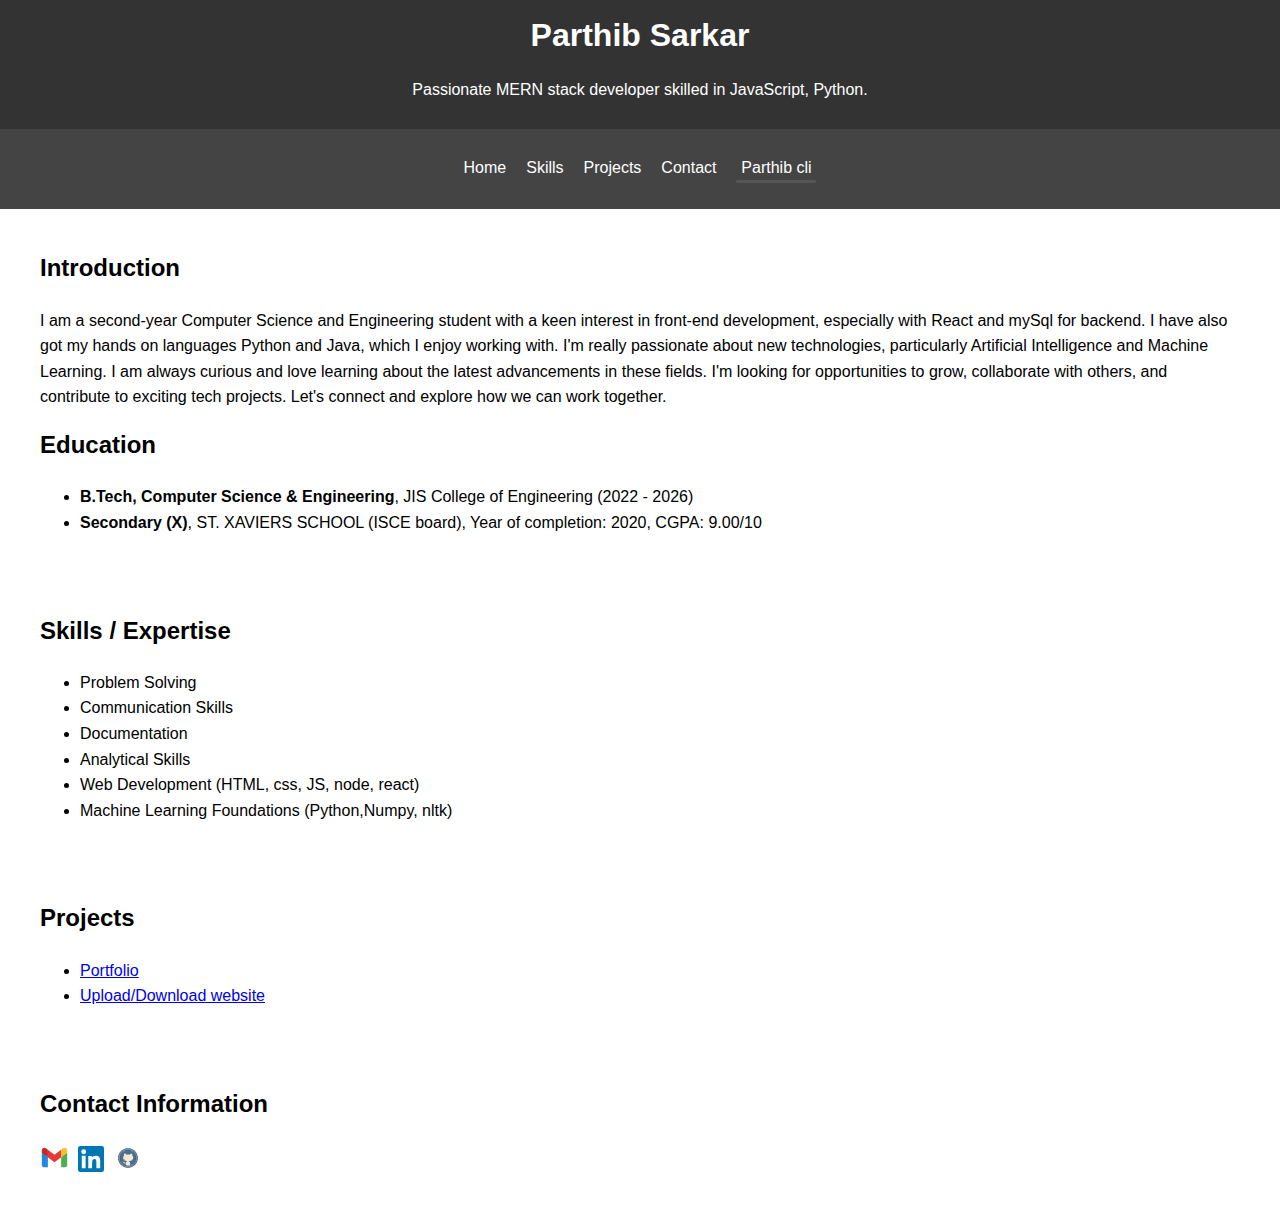
<file: index.html>
<!DOCTYPE html>
<html lang="en">

<head>
    <meta charset="UTF-8">
    <meta name="viewport" content="width=device-width, initial-scale=1.0">
    <title>Parthib Sarkar</title>
    <link rel="icon" type="image/x-icon" href="icons/favicon.ico">
    <link rel="stylesheet" href="styles.css">
</head>

<body>
    <header>
        <h1>Parthib Sarkar</h1>
        <p>Passionate MERN stack developer skilled in JavaScript, Python.</p>
    </header>

    <nav>
        <ul>
            <li><a href="#home">Home</a></li>
            <li><a href="#skills">Skills</a></li>
            <li><a href="#projects">Projects</a></li>
            <li><a href="#contact">Contact</a></li>
            <li><a href="cli.html">Parthib cli</a>
               <div class="container">
                </div>
                
            </li>
            <!-- <li><a href=""><img src="/icons8-console-50.png">cli</a></li> -->
        </ul>
    </nav>

    <section id="home">
        <h2>Introduction</h2>
        <p>I am a second-year Computer Science and Engineering student with a keen interest in front-end development,
            especially with React and mySql for backend. ⁤I have also got my hands on languages Python and Java, which I
            enjoy working with. I'm really passionate about new technologies, particularly Artificial Intelligence and
            Machine Learning. ⁤I am always curious and love learning about the latest advancements in these fields. I'm
            looking for opportunities to grow, collaborate with others, and contribute to exciting tech projects. Let's
            connect and explore how we can work together.</p>

        <h2>Education</h2>
        <ul>
            <li><strong>B.Tech, Computer Science & Engineering</strong>, JIS College of Engineering (2022 - 2026)</li>
            <li><strong>Secondary (X)</strong>, ST. XAVIERS SCHOOL (ISCE board), Year of completion: 2020, CGPA: 9.00/10
            </li>
        </ul>
    </section>

    <section id="skills">
        <h2>Skills / Expertise</h2>
        <ul>
            <li>Problem Solving</li>
            <li>Communication Skills</li>
            <li>Documentation</li>
            <li>Analytical Skills</li>
            <li>Web Development (HTML, css, JS, node, react)</li>
            <li>Machine Learning Foundations (Python,Numpy, nltk)</li>
        </ul>
    </section>

    <section id="projects">
        <h2>Projects</h2>
        <ul>
            <li><a href="https://parthibsid5.github.io/open/" target="_blank">Portfolio</a></li>
            <li><a href="https://parthibsid6.pythonanywhere.com" target="_blank">Upload/Download website</a></li>
        </ul>
    </section>
    <div>
        <section id="contact">
            <h2>Contact Information</h2>
            <div class="icons">
                <a href="https://mail.google.com/mail/?view=cm&fs=1&to=parthibsid5@gmail.com" target="_blank"><img
                        src="icons/gmail.svg" alt="gmail_icon" width="29px"></a>
                <a href="https://www.linkedin.com/in/sarkar2112003/" target="_blank"><img src="icons/Linkedin.svg"
                        alt="linkedin_icon" width="26px"></a>
                <a href="https://github.com/parthibsid5"><img src="icons/github.svg" alt="github_icon" width="28px"></a>
            </div>
        </section>

</body>

</html>
</file>
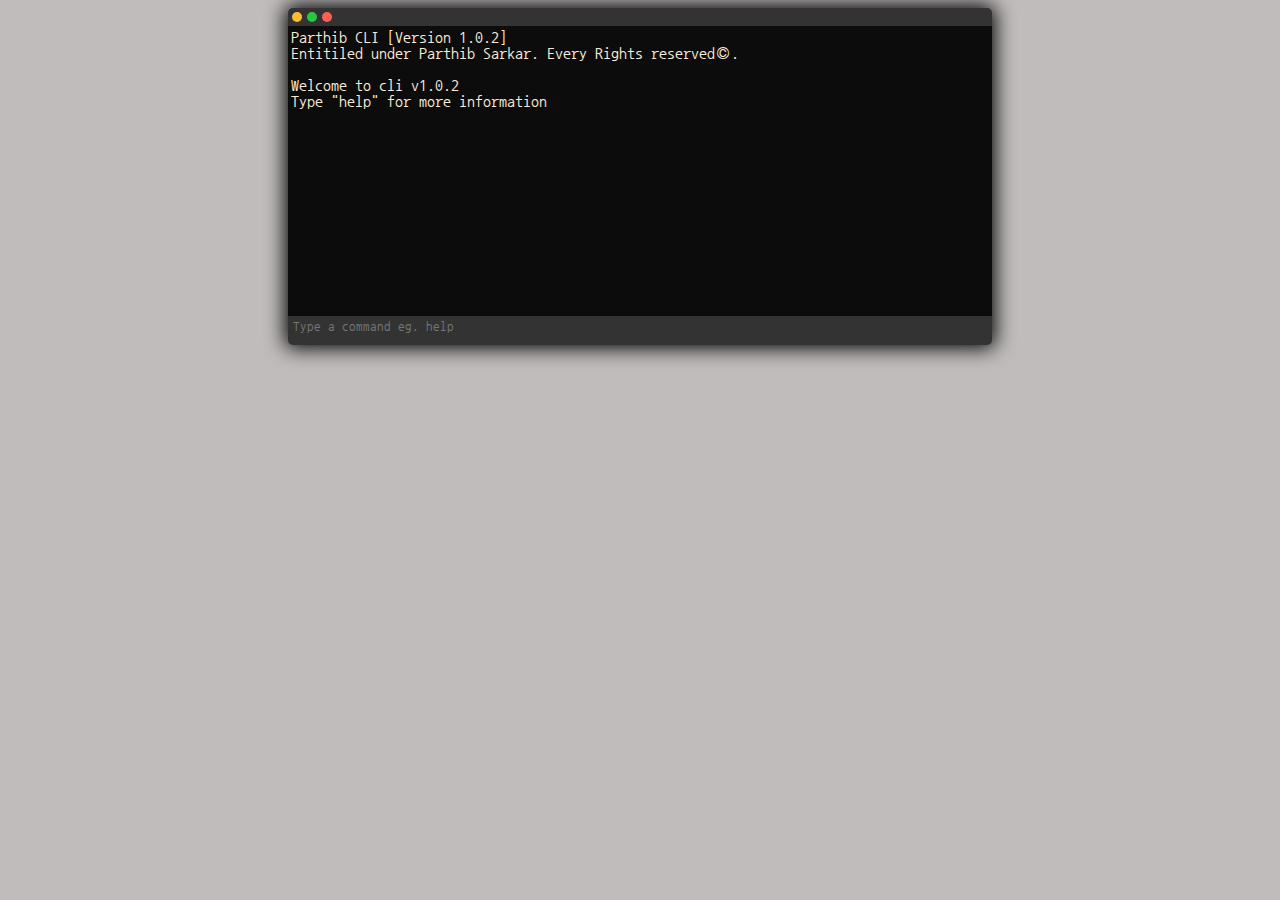
<file: cli.html>
<!DOCTYPE html>
<html lang="en">

<head>
    <meta charset="UTF-8">
    <meta name="viewport" content="width=device-width, initial-scale=1.0">
    <title>PS Cli</title>
    <link rel="stylesheet" href="components/cli-styles.css">
    <link rel="icon" type="image/x-icon" href="icons/icons8-console-50.png">


    <link rel="preconnect" href="https://fonts.googleapis.com">
    <link rel="preconnect" href="https://fonts.gstatic.com" crossorigin>
    <link
        href="https://fonts.googleapis.com/css2?family=Inconsolata:wght@200..900&family=Nanum+Gothic+Coding&display=swap"
        rel="stylesheet">
</head>

<body>
    <div class="cli-box">
        <div class="title">
            <div class="title-opt" id="min"></div>
            <div class="title-opt" id="max"></div>
            <div class="title-opt" id="close"></div>
        </div>


        <div class="im-op">
            <div class="output">
            </div>
            <div class="input-command">
                <input class="input-text" type="text" placeholder="Type a command eg. help ">
            </div>
        </div>
    </div>
</body>
<script src="components/cli-script.js"></script>

</html>
</file>
<file: styles.css>
html{
    scroll-behavior: smooth;
}

body {
    font-family: Arial, sans-serif;
    margin: 0;
    padding: 0;
    line-height: 1.6;

}


  .container {
    --uib-size: 80px;
    --uib-color: rgb(248, 247, 247);
    --uib-speed: 1.4s;
    --uib-stroke: 3px;
    --uib-bg-opacity: .1;
    position: relative;
    display: flex;
    align-items: center;
    justify-content: center;
    height: var(--uib-stroke);
    width: var(--uib-size);
    border-radius: calc(var(--uib-stroke) / 2);
    overflow: hidden;
    transform: translate3d(0, 0, 0);
  }

  .container::before {
    content: '';
    position: absolute;
    top: 0;
    left: 0;
    height: 100%;
    width: 100%;
    background-color: var(--uib-color);
    opacity: var(--uib-bg-opacity);
    transition: background-color 0.3s ease;
  }

  .container::after {
    content: '';
    height: 100%;
    width: 100%;
    border-radius: calc(var(--uib-stroke) / 2);
    animation: zoom var(--uib-speed) ease-in-out infinite;
    transform: translateX(-100%);
    background-color: var(--uib-color);
    transition: background-color 0.3s ease;
  }

  @keyframes zoom {
    0% {
      transform: translateX(-100%);
    }
    100% {
      transform: translateX(100%);
    }
  }


header {
    background: #333;
    color: #fff;
    padding: 10px 0;
    text-align: center;
}

header h1 {
    margin: 0;
}

nav {
    background: #444;
    color: #fff;
    text-align: center;
    padding: 10px 0;
}

nav ul {
    list-style: none;
    padding: 0;
    display: flex;
    justify-content: center;
}

nav ul li {
    display: inline;
    margin: 0 10px;
}

nav ul li a {
    color: #fff;
    text-decoration: none;
}

section {
    padding: 20px;
    margin: 20px;
}

section h2 {
    margin-top: 0;
}



.icons{
    letter-spacing: 5px;
}
</file>
<file: components/cli-styles.css>
html {

    background-color: #c0bcbc;
}

.nanum-gothic-coding-regular {
    font-family: "Nanum Gothic Coding", monospace;
    font-weight: 400;
    font-style: normal;
}

.title {
    display: flex;
    gap: 5px;
    padding: 4px;
}

.title-opt {
    margin: 0;
    border-radius: 50%;
    width: 10px;
    height: 10px;
}

#close {
    background-color: #ff5f57;
}

#min {
    background-color: #ffbd2e;
}

#max {
    background-color: #28c940;
}

.cli-box {
    background-color: #333333;
    border-radius: 5px;
    width: 55vw;
    height: 31vh;
    box-sizing: border-box;
    margin: auto;
    height: 337px;
    box-shadow: black 0px 0px 20px 3px;


}

.output {
    /* text-shadow: #fafafa 0.5px 0.5px 3px; */
    font-family: "Nanum Gothic Coding", monospace;
    font-weight: 500;
    font-style: normal;
    background-color: #0C0C0C;
    color: antiquewhite;
    height: 290px;
    width: 100%;
    position: relative;
    padding: 3px;
    box-sizing: border-box;
}

.input-command {

    width: 100%;
    height: 100%;
    background-color: #333333;
    border-radius: 0px 0px 5px 5px;

}

.input-text {
    padding: 2px 3px;
    margin: 0px 0px 0px 2px;
    outline: none;
    box-sizing: border-box;
    border-style: none;
    border-radius: inherit;
    font-family: "Nanum Gothic Coding", monospace;
    font-weight: 400;
    font-style: normal;
    width: 99%;
    background-color: #333333;
    color: aliceblue
}
</file>
